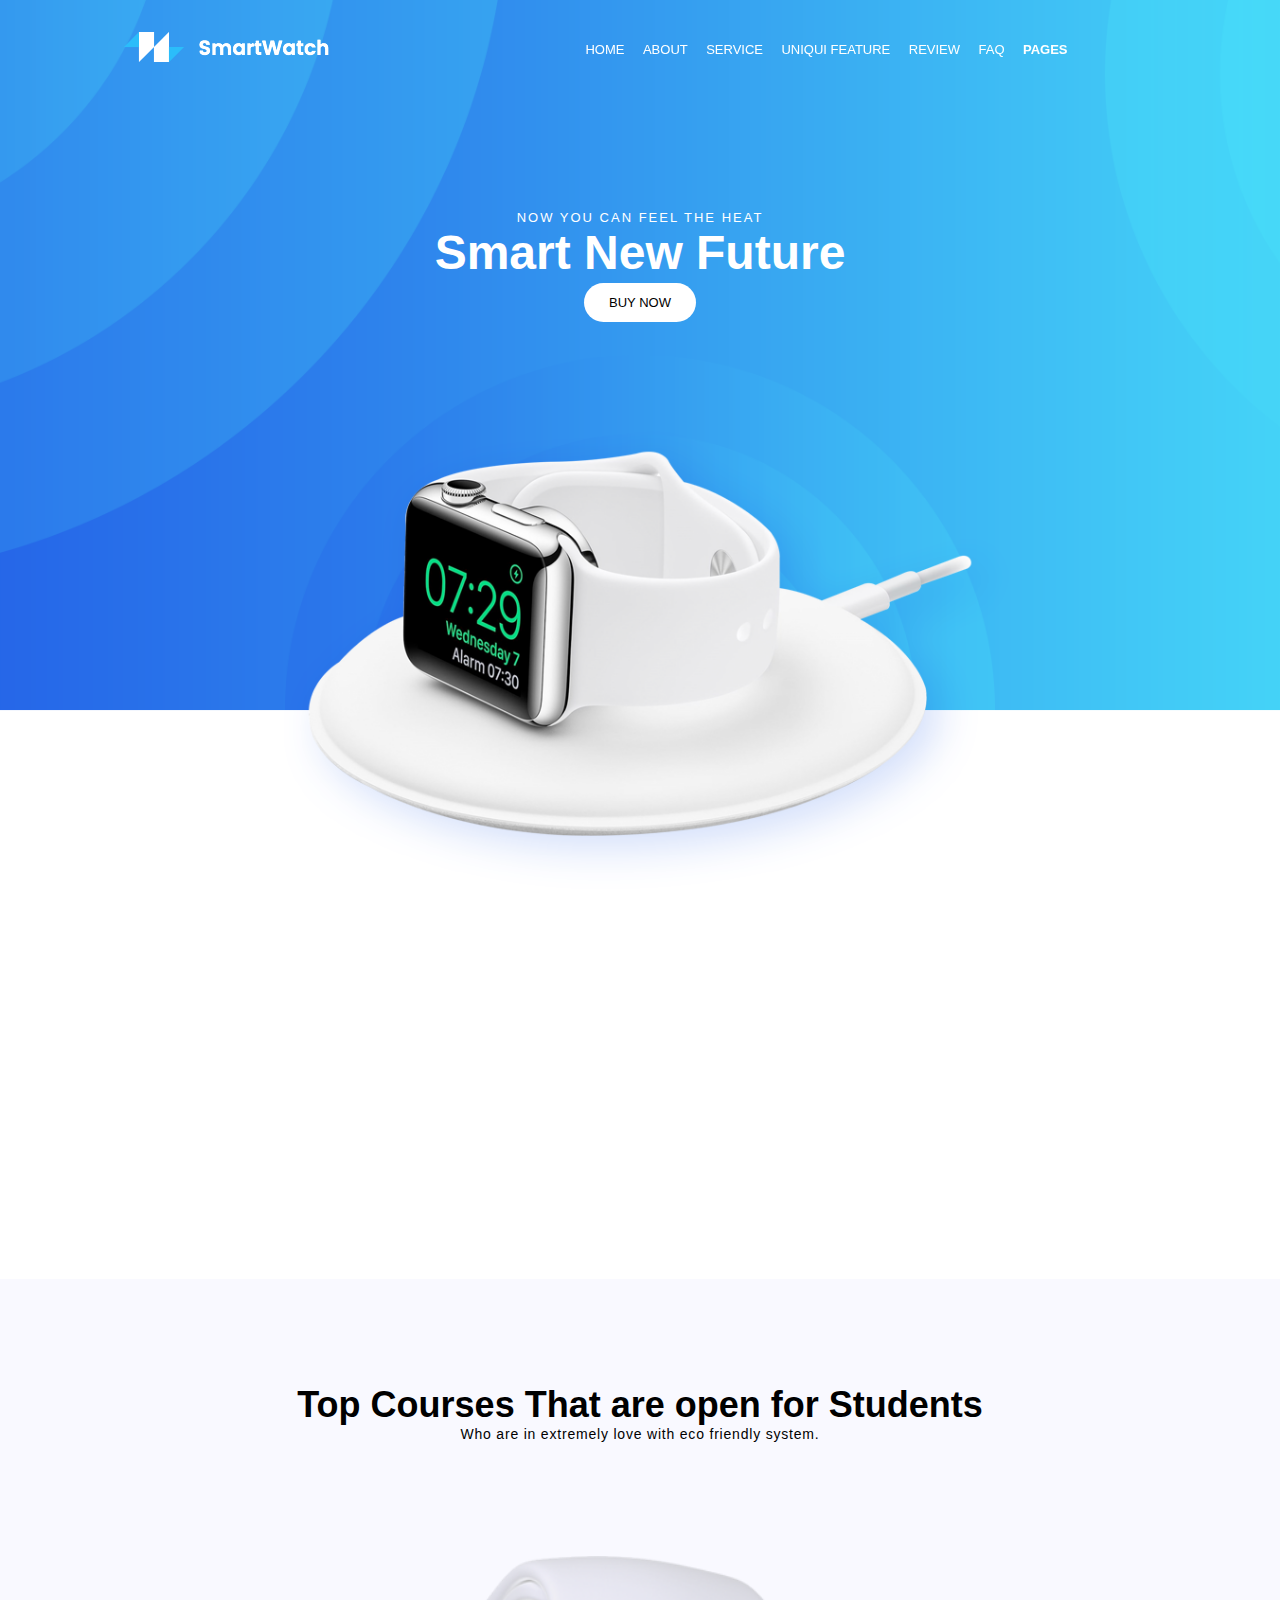
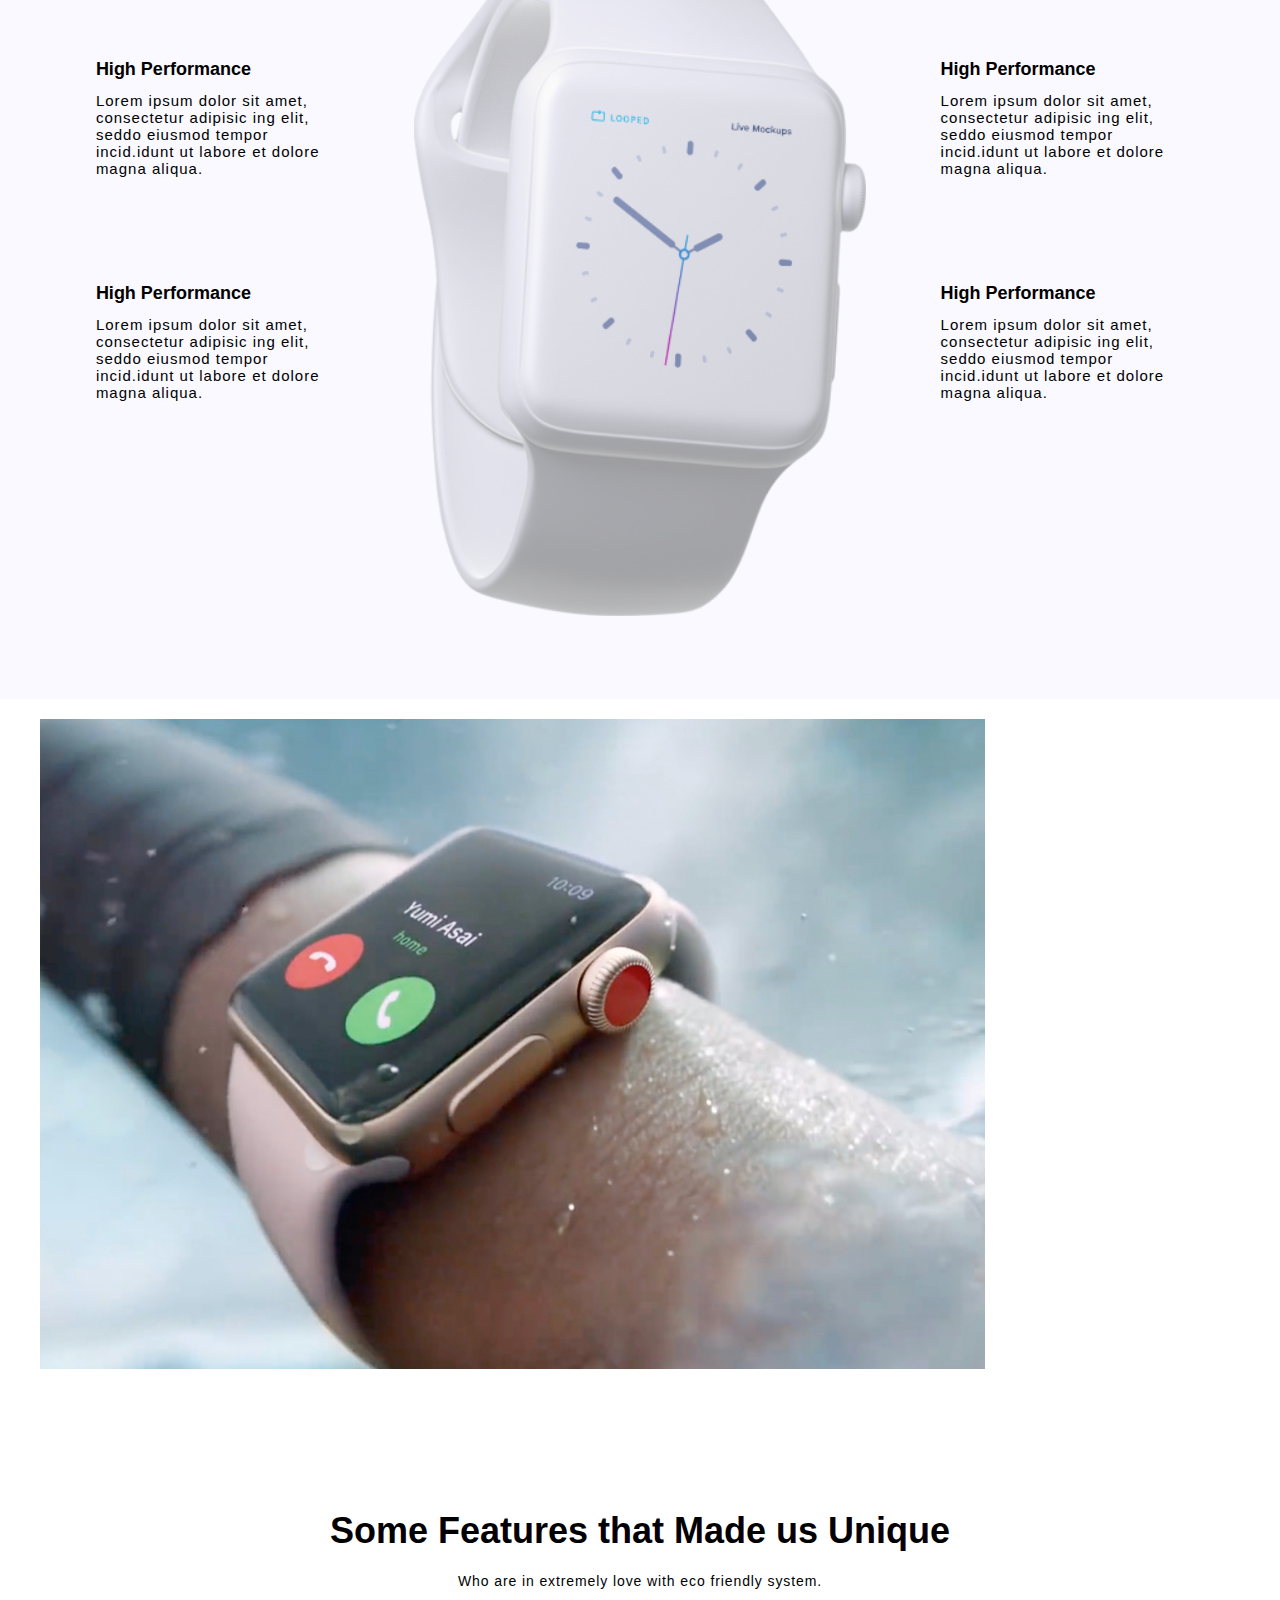
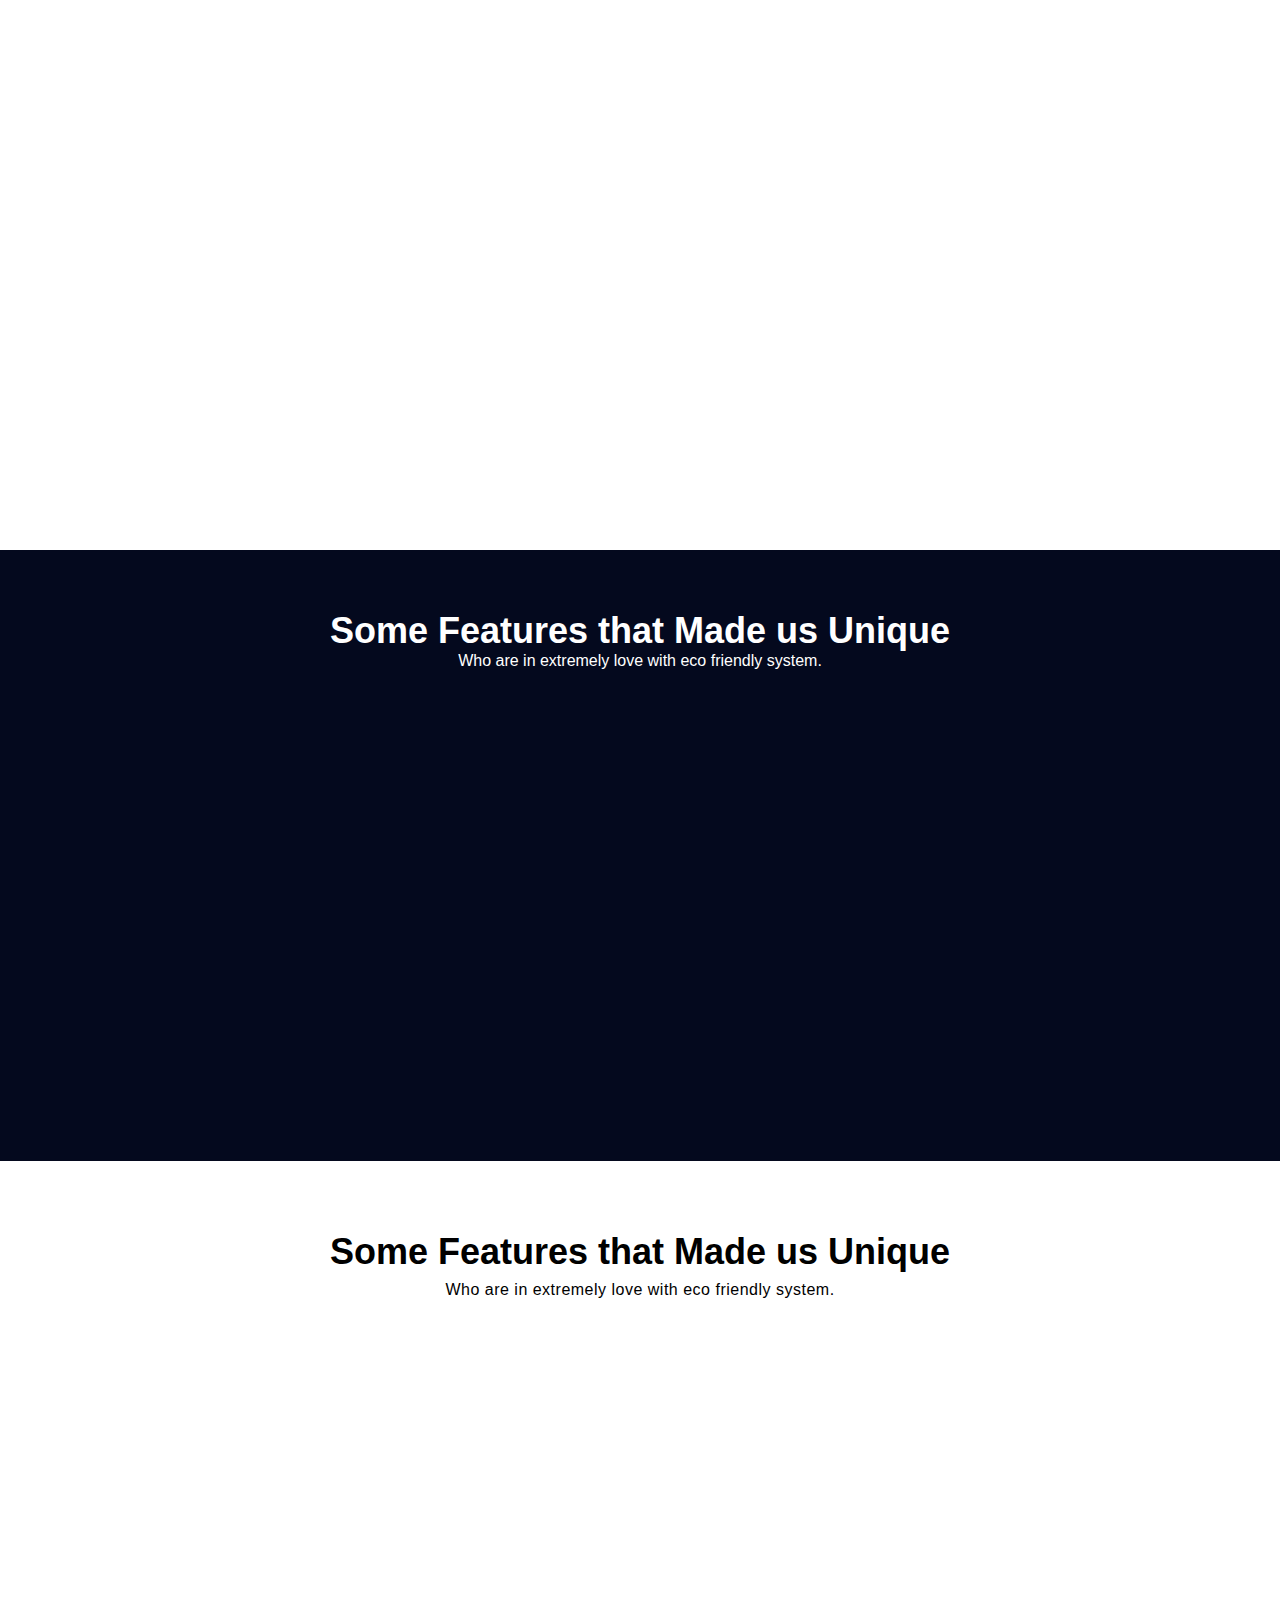
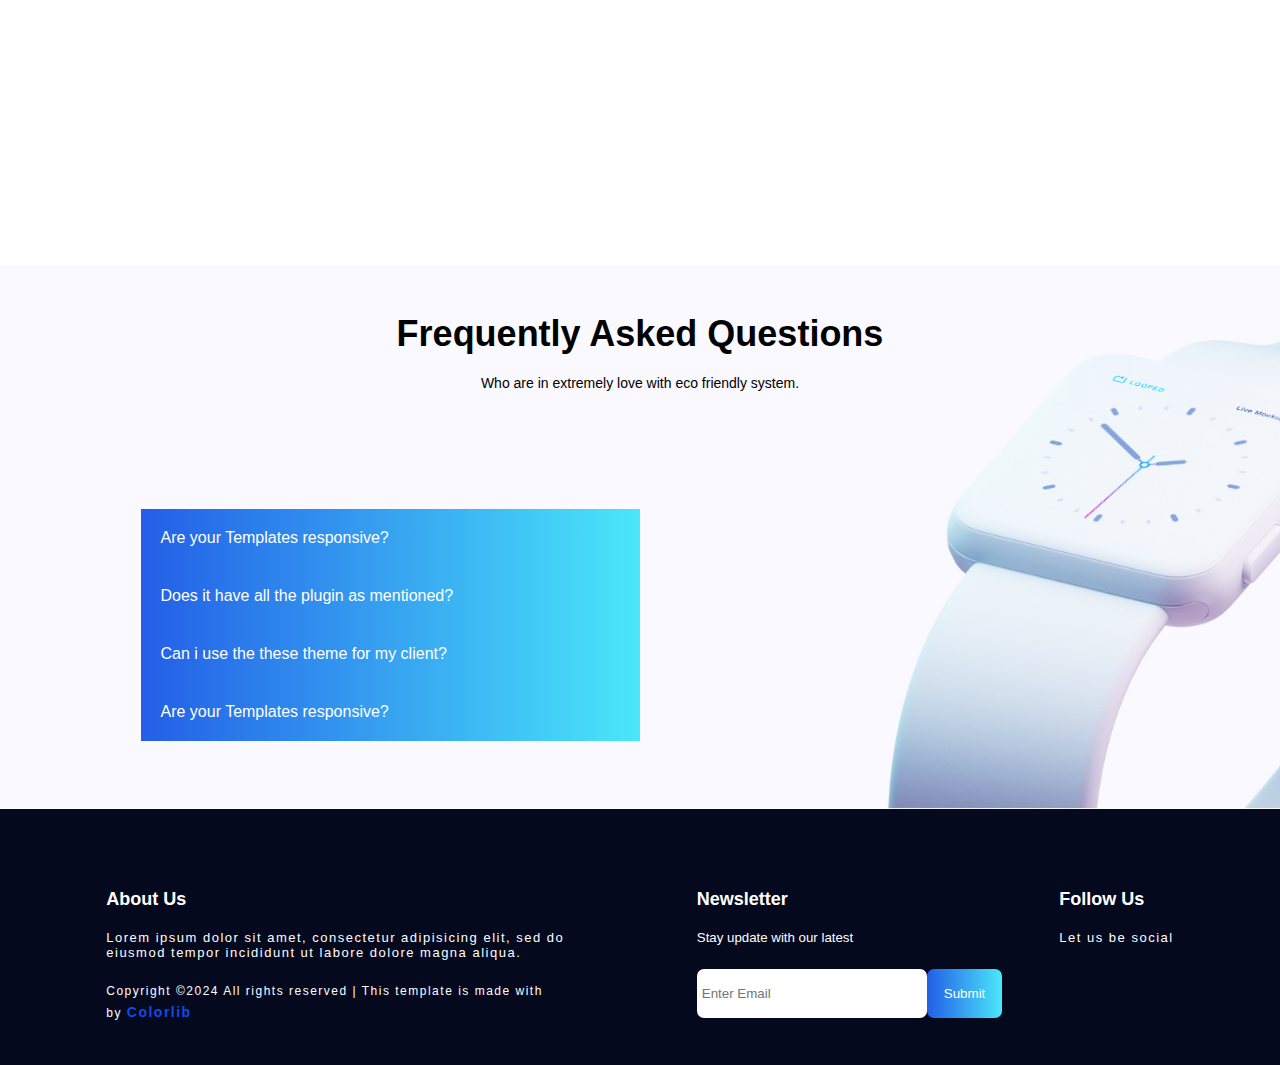
<file: index.html>
<!DOCTYPE html>
<html lang="en">
<head>
    <meta charset="UTF-8">
    <meta name="viewport" content="width=device-width, initial-scale=1.0">
    <link rel="stylesheet" href="css/style.css">
    <link rel="stylesheet" href="https://cdnjs.cloudflare.com/ajax/libs/font-awesome/6.5.1/css/all.min.css"
    integrity="sha512-DTOQO9RWCH3ppGqcWaEA1BIZOC6xxalwEsw9c2QQeAIftl+Vegovlnee1c9QX4TctnWMn13TZye+giMm8e2LwA=="
    crossorigin="anonymous" referrerpolicy="no-referrer"/>

    <link href="https://unpkg.com/aos@2.3.1/dist/aos.css" rel="stylesheet">

    <title>Iwatch</title>
    
</head>
<body>
    <!--header_part-->
    <header id="home">
        
        <div class="container">
            <nav class=" d-flex " id="navbar">
                <div class="logo">
                    <img src="images/logo.png" alt="">
                </div>
                <div class="nav_content">
                    <ul>
                        <li><a href="#home">HOME</a></li>
                        <li><a href="#about">ABOUT</a></li>
                        <li><a href="#service">SERVICE</a></li>
                        <li><a href="#uniq_featuer">UNIQUI FEATURE</a></li>
                        <li><a href="#review">REVIEW</a></li>
                        <li><a href="#faq">FAQ</a></li>
                        <li>PAGES</li>
                    </ul>
                </div>
            </nav>

            <div class="row d-flex just_content flex-d-column ">
                
                <div class="heading_text">
                    <h4>NOW YOU CAN FEEL THE HEAT</h4>
                    <h1>Smart New Future</h1>
                    <a href="#" class="btn">BUY NOW</a>
                </div>

            </div>
            
        </div>
    </header>
    <!--video_section-->
    <section id="about">
        <div class="container">
            <div class="row d-flex just_content flex-d-row">
                
                <div class="video_text" data-aos="fade-right">
                    <h4>BRAND NEW APP TO BLOW YOUR MIND</h4>
                    <h1>We've made a life </br>that will change you</h1>
                    <h3>We are here to listen from you deliver exellence</h3>
                    <p>Lorem ipsum dolor sit amet, consectetur adipisicing elit, sed do eiusmod temp or incididunt ut labore et dolore magna aliqua. Ut enim ad minim.</p>
                    <a href="">GET STARTED NOW</a>
                </div>
                <div class="image_box" data-aos="fade-left">
                    <div class="video_image">
                        
                    </div>
                </div>
            </div>
        </div>
    </section>
<!--Courses_section-->
    <section class="course_page">
        <div class="container">
            <div class="row d-flex flex-d-column just_content">
                <div class="cource_heading">
                    <h1>Top Courses That are open for Students</h1>
                    <h4>Who are in extremely love with eco friendly system.</h4>

                </div>
                <div class="course_details d-flex flex-d-row just_content ">
                    <div class="details_text">
                        <div class="high_text">
                            <i class="fa-solid fa-rocket"></i>
                            <h3>High Performance</h3>
                            <p>Lorem ipsum dolor sit amet, consectetur adipisic ing elit, seddo eiusmod tempor incid.idunt ut labore et dolore magna aliqua.</p>
                        </div>
                        <div class="high_text">
                            <i class="fa-solid fa-gear"></i>
                            <h3>High Performance</h3>
                            <p>Lorem ipsum dolor sit amet, consectetur adipisic ing elit, seddo eiusmod tempor incid.idunt ut labore et dolore magna aliqua.</p>
                        </div>
                    </div>
                    <div class="iwatch_image">
                        <img src="images/c1.png" alt="">
                    </div>
                    <div class="details_text1">
                        <div class="high_text">
                            <i class="fa-regular fa-building"></i>
                            <h3>High Performance</h3>
                            <p>Lorem ipsum dolor sit amet, consectetur adipisic ing elit, seddo eiusmod tempor incid.idunt ut labore et dolore magna aliqua.</p>
                        </div>
                        <div class="high_text">
                            <i class="fa-solid fa-tty"></i>
                            <h3>High Performance</h3>
                            <p>Lorem ipsum dolor sit amet, consectetur adipisic ing elit, seddo eiusmod tempor incid.idunt ut labore et dolore magna aliqua.</p>
                        </div>
                    </div>
                </div>
            </div>
        </div>

    </section>

<!--Connected_page-->    
    <section class="Connected_page">
        <div class="container">
            <div class="row d-flex just_content-sp">
                
                    <div class="Connected_image">
                        <img src="images/about-img.jpg" alt="">
                    </div>
                    <div class="Connected_text" data-aos="fade-left">
                        <h1>Globally Connected <br>
                            by Large Network
                            </h1>
                            <h4>We are here to listen from you deliver exellence</h4>
                            <p>Lorem ipsum dolor sit amet, consectetur adipisicing elit, sed do eiusmod tempor incididunt ut labore et dolore magna aliqua. Ut enim ad minim. Lorem ipsum dolor sit amet, consectetur adipisicing elit, sed do eiusmod tempor.</p>
                            <a href="#">GET DETAILS</a>
                    </div>
                
            </div>
        </div>
    </section>

<!--Features_box-->    

    <section class="features_box" id="service">
        <div class="comtainer">
            <div class="row d-flex flex-d-column just_content">
                <div class="features">
                    <h1>Some Features that Made us Unique</h1>
                    <h5>Who are in extremely love with eco friendly system.</h5>
                </div>
                <div class="features_grid d-grid" data-aos="zoom-out" data-aos-duration="3200">
                    <div class="grid_box">
                        <h3>
                            <span><i class="fa-regular fa-user"></i></span>
                            Expert Technicians
                        </h3>
                        <p>Our expert technicians are skilled in diagnosing and repairing a wide range of issues quickly and efficiently.</p>
                    </div>
                    <div class="grid_box">
                        <h3>
                            <span><i class="fa-regular fa-address-card"></i></span>
                            Professional Service
                        </h3>
                        <p>Our expert technicians are skilled in diagnosing and repairing a wide range of issues quickly and efficiently.</p>
                    </div>
                    <div class="grid_box">
                        <h3>
                            <span><i class="fa-solid fa-tty"></i></span>
                            Great Support
                        </h3>
                        <p>Our expert technicians are skilled in diagnosing and repairing a wide range of issues quickly and efficiently.</p>
                    </div>
                    <div class="grid_box">
                        <h3>
                            <span><i class="fa-solid fa-rocket"></i></span>
                            Technical Skills
                        </h3>
                        <p>Our expert technicians are skilled in diagnosing and repairing a wide range of issues quickly and efficiently.</p>
                    </div>
                    <div class="grid_box">
                        <h3>
                            <span><i class="fa-regular fa-gem"></i></span>
                            Highly Recomended
                        </h3>
                        <p>Our expert technicians are skilled in diagnosing and repairing a wide range of issues quickly and efficiently.</p>
                    </div>
                    <div class="grid_box">
                        <h3>
                            <span><i class="fa-regular fa-comment"></i></span>
                            Positive Reviews
                        </h3>
                        <p>Our expert technicians are skilled in diagnosing and repairing a wide range of issues quickly and efficiently.</p>
                    </div>
                </div>
            </div>
        </div>
    </section>

<!--watches_box-->
    <section class="watch" id="uniq_featuer">
        <div class="comtainer">
            <div class="row d-flex just_content flex-d-column">
                <div class="watch_content">
                    <h1>Some Features that Made us Unique</h1>
                    <p>Who are in extremely love with eco friendly system.</p>

                </div>   
                    <div class="watch_box d-flex flex-d-row" >
                        <div class="watches" data-aos="zoom-in-right" data-aos-duration="3500">
                            <div class="w_image">
                                <img src="images/u1.jpg" alt="">
                            </div>
                            <h4>Apple Watch White</h4>
                            <h6>£399.00</h6>
                            <a href="">PRE ORDER</a>
                        </div>
                        <div class="watches" data-aos="zoom-in" data-aos-duration="3500">
                            <div class="w_image">
                                <img src="images/u2.jpg" alt="">
                            </div>
                            <h4>Apple Watch blue</h4>
                            <h6>£399.00</h6>
                            <a href="">PRE ORDER</a>
                        </div>
                        <div class="watches" data-aos="zoom-in" data-aos-duration="3500" >
                            <div class="w_image">
                                <img src="images/u3.jpg" alt="">
                            </div>
                            <h4>Apple Watch brown</h4>
                            <h6>£399.00</h6>
                            <a href="">PRE ORDER</a>
                        </div>
                        <div class="watches" data-aos="zoom-in-left" data-aos-duration="3500">
                            <div class="w_image">
                                <img src="images/u4.jpg" alt="">
                            </div>
                            <h4>Apple Watch black</h4>
                            <h6>£399.00</h6>
                            <a href="">PRE ORDER</a>
                        </div>
                    </div>    
            </div>
        </div>

    </section>    

<!--Review_section-->

    <section id="review">
        <div class="container">
            <div class="row d-flex just_content flex-d-column">
                <div class="review_heading">
                    <h1>Some Features that Made us Unique</h1>
                    <h5>Who are in extremely love with eco friendly system.</h5>
                </div>
                    <div class="review_grid d-grid flex-d-row" data-aos="zoom-in" data-aos-duration="3200">
                        <div class="review">
                            <h1>Cody Hines</h1>
                            <p>Accessories Here you can find the best computer accessory for your laptop, monitor, printer, scanner, speaker.</p>
                            <div><span style="color:orange">
                                <i class="fa-solid fa-star"></i>
                                <i class="fa-solid fa-star"></i>
                                <i class="fa-solid fa-star"></i>
                            </span>
                                <i class="fa-solid fa-star"></i>
                                <i class="fa-solid fa-star"></i>
                            </div>
                        
                        </div>
                        <div class="review">
                            <h1>Chad Herrera</h1>
                            <p>Accessories Here you can find the best computer accessory for your laptop, monitor, printer, scanner, speaker.</p>
                            <div><span style="color:orange">
                                <i class="fa-solid fa-star"></i>
                                <i class="fa-solid fa-star"></i>
                                <i class="fa-solid fa-star"></i>
                            </span>
                                <i class="fa-solid fa-star"></i>
                                <i class="fa-solid fa-star"></i>
                            </div>
                        </div>
                        <div class="review">
                            <h1>Andre Gonzalez</h1>
                            <p>Accessories Here you can find the best computer accessory for your laptop, monitor, printer, scanner, speaker.</p>
                            <div><span style="color:orange">
                                <i class="fa-solid fa-star"></i>
                                <i class="fa-solid fa-star"></i>
                            </span>
                                <i class="fa-solid fa-star"></i>
                                <i class="fa-solid fa-star"></i>
                                <i class="fa-solid fa-star"></i>
                            </div>
                        </div>
                        <div class="review">
                            <h1>Jon Banks</h1>
                            <p>Accessories Here you can find the best computer accessory for your laptop, monitor, printer, scanner, speaker.</p>
                            <div><span style="color:orange">
                                <i class="fa-solid fa-star"></i>
                                <i class="fa-solid fa-star"></i>
                            </span>
                                <i class="fa-solid fa-star"></i>
                                <i class="fa-solid fa-star"></i>
                                <i class="fa-solid fa-star"></i>
                            </div>
                        </div>
                        <div class="review">
                            <h1>Landon Houston</h1>
                            <p>Accessories Here you can find the best computer accessory for your laptop, monitor, printer, scanner, speaker.</p>
                            <div><span style="color:orange">
                                <i class="fa-solid fa-star"></i>
                                <i class="fa-solid fa-star"></i>
                                <i class="fa-solid fa-star"></i>
                            </span>
                                <i class="fa-solid fa-star"></i>
                                <i class="fa-solid fa-star"></i>
                            </div>
                        </div>
                        <div class="review">
                            <h1>Nelle Wade</h1>
                            <p>Accessories Here you can find the best computer accessory for your laptop, monitor, printer, scanner, speaker.</p>
                            <div><span style="color:orange">
                                <i class="fa-solid fa-star"></i>
                                <i class="fa-solid fa-star"></i>
                                <i class="fa-solid fa-star"></i>
                                <i class="fa-solid fa-star"></i>
                            </span>
                                <i class="fa-solid fa-star"></i>
                            </div>
                        </div>
                    </div>
                
            </div>
        </div>

    </section>

<!--FAQ Section-->
<section id="faq" class="main_image">
    
    <div class="container">
        <div class="row d-flex just_content flex-d-column">
            <div class="col-12">
            <div class="faq_heading">
                <h1>Frequently Asked Questions</h1>
                <h5>Who are in extremely love with eco friendly system.</h5>
               
            </div>
        </div>

        <div class="col-6 d-flex just_content-start flex-d-column g-ap">
            <div class="FAQ">

                <div class="accordion">
                    <div class="accordion-item">
                        <div class="accordion-header">Are your Templates responsive?</div>
                        <div class="accordion-content show">
                            <p>Lorem ipsum dolor sit amet, consectetur adipisicing elit, sed do eiusmod tempor incididunt ut labore et dolore magna aliqua. Ut enim ad minim veniam, quis nostrud exercitation ullamco laboris.
                            </p>
                        </div>
                    </div>
                    <div class="accordion-item">
                        <div class="accordion-header">Does it have all the plugin as mentioned?</div>
                        <div class="accordion-content">
                            <p>Lorem ipsum dolor sit amet, consectetur adipisicing elit, sed do eiusmod tempor incididunt ut labore et dolore magna aliqua. Ut enim ad minim veniam, quis nostrud exercitation ullamco laboris.
                            </p>
                        </div>
                    </div>
                    <div class="accordion-item">
                        <div class="accordion-header">Can i use the these theme for my client?</div>
                        <div class="accordion-content">
                            <p>Lorem ipsum dolor sit amet, consectetur adipisicing elit, sed do eiusmod tempor incididunt ut labore et dolore magna aliqua. Ut enim ad minim veniam, quis nostrud exercitation ullamco laboris.
                            </p>
                        </div>
                    </div>

                    <div class="accordion-item">
                        <div class="accordion-header">Are your Templates responsive?</div>
                        <div class="accordion-content">
                            <p>Lorem ipsum dolor sit amet, consectetur adipisicing elit, sed do eiusmod tempor incididunt ut labore et dolore magna aliqua. Ut enim ad minim veniam, quis nostrud exercitation ullamco laboris.
                            </p>
                        </div>
                    </div>
                </div>
            </div>
        </div>
            <div class="col-6"></div>
        </div>
    </div>
</section>

<!--footer-->
<section class="about_page">
        <div class="container">
            <div class="row d-flex just_content flex-d-row">
                <div class="about_section">
                    <h1>About Us</h1>
                    <p>Lorem ipsum dolor sit amet, consectetur adipisicing elit, sed do </br> eiusmod tempor incididunt ut labore dolore magna aliqua.</p>
                    <h6>Copyright ©2024 All rights reserved | This template is made with </br>
                        <i class="fa-solid fa-heart"></i>by <span style="    color: #104be7;font-weight: 600;font-size: 14px;"> Colorlib</span></h6>

                </div>
                <div class="about_section1">	
                    <h1>Newsletter</h1>
                    <h5>Stay update with our latest</h5>
                    <div>
                    <input type="text" placeholder="Enter Email" id="mail_box">
                    <input type="submit" id="send">
                     </div>
                </div>
                <div class="about_section2">
		<h1>Follow Us</h1>	
                    <h6>Let us be social</h6>
                    <div>
                        <i class="fa-brands fa-facebook"></i>
                        <i class="fa-brands fa-twitter"></i>
                        <i class="fa-solid fa-globe"></i>
                        <i class="fa-brands fa-behance"></i>
                    </div>

                </div>
            </div>
        </div>
</section>




<script
  src="https://code.jquery.com/jquery-3.7.1.js"
  integrity="sha256-eKhayi8LEQwp4NKxN+CfCh+3qOVUtJn3QNZ0TciWLP4="
  crossorigin="anonymous"></script>
<script src="https://unpkg.com/aos@2.3.1/dist/aos.js"></script>
<script>
    AOS.init();
  </script>
<script>
    

    
    window.onscroll = function() {scrollFunction()};

    function scrollFunction() {
        var navbar = document.getElementById("navbar");
        if (document.body.scrollTop > 20 || document.documentElement.scrollTop > 20) {
            navbar.style.backgroundColor = "#04091e";
            navbar.style.margin = "0 auto";
            navbar.style.transition = "background-color 0.3s ease";
        } else {
            navbar.style.backgroundColor = "transparent";
            navbar.style.margin = "23px auto";
        }
    }

    
    $(document).ready(function() {
    $('.accordion-header').click(function() {
        // Check if the clicked header's content is already visible
        if ($(this).next('.accordion-content').is(':visible')) {
            // If visible, slide up (close) the content
            $(this).next('.accordion-content').slideUp();
        } else {
            // If not visible, slide up all contents and then slide down (open) the clicked one
            $('.accordion-content').slideUp();
            $(this).next('.accordion-content').slideDown();
        }
    });
});

</script>
</body>
</html>
</file>
<file: css/style.css>
*{
    margin: 0 auto;
    padding: 0;
    box-sizing: border-box;
    font-family: "Poppins", sans-serif;
    font-weight: 300;

}
html {
    scroll-behavior: smooth;
    }
header{
    width:100%;
    height:889px;
    position: relative;
    background-size:cover;
    background-image:url("../images/header-bg.png");
    background-position:center;
}

.d-flex{
    display:flex;
}
.d-grid{
    display:grid;
}
.row{
    width:1200px
}
.container{
    width:1200px;
    align-items: center;
    text-align: center;    
}
.just_content{
    justify-content: center;
}
.just_content-sp{
    justify-content: space-between;
}
.just_content-start{
    justify-content: flex-start !important;
}

.flex-d-row{
    flex-direction:row;

}
.flex-d-column{

    flex-direction:column;
}

.heading_text {
margin-top:210px;
}
.heading_text h1{
    font-size: xxx-large;
    padding: 0px 0 13px 0;;
    color: white;
    font-weight: 900;
}
.heading_text h4{
    font-size: small;
    color: white;
    font-weight: 100;
    letter-spacing: 2px;
}
.heading_text .btn{      
    background: white;
    text-decoration: none;
    border: 1px solid transparent;
    padding: 11px 24px;
    border-radius: 25px;
    color: black;
    font-size: small;
    font-weight: 100;
    transition: all 0.5s ease-in-out;

}
.heading_text .btn:hover {      
    border:1px solid white;
    background-color: transparent;
    color:white;
    transition: all 0.3s ease-in-out;
}

nav{
    background: transparent;
    position: fixed;
    width: 1200px;
    align-items: center;
    margin: 23px auto;
    z-index: 1;
}

nav .logo{
    padding: 7px;
    margin: 2px 77px;
    
}

nav ul li{
    text-align: center;
    list-style-type: none;
    display: inline-block;
    padding: 3px 7px;
    color: white;
    font-size: small;
    font-weight: 700;
}

nav ul li a{
   text-decoration: none;
   color: white;
}

nav ul li:hover {
   cursor: pointer;
}


.image_box{
    padding:20px;
}
.video_image{
    width: 514px;
    height: 350px;
    background-image: url(../images/video-bg.png);
    background-position: center;
    background-size: 110%;
    background-repeat: no-repeat;
    transition:all 5s;

}
.video_image:hover{
  
    background-size: 130%;
    transition:all 5s;
   

}

.video_image::after {
    content: "";
    width: 514px;
    height: 350px;
    position: absolute;
    background: rgba(0, 0, 0, 0.712);
    margin-left: -257px;
}
.video_text{

    text-align: left;
    padding:22px 3px;
}
.video_text h4{
    margin-top: 24px;
    font-size: smaller;
    letter-spacing: 4px;
    color: #276be9;
    font-weight: 500;
}
.video_text h1{    
    padding: 32px 0px;
    font-size: xxx-large;
    font-weight: 800;
}
.video_text h3{    
    padding: 1px 0px 4px 0;
    font-size: small;
    letter-spacing: 1px;
    font-weight: 100;
}
.video_text p{    
    padding: 3px 81px 21px 0;
    font-size: smaller;
    letter-spacing: 1px;
    font-weight: 100;
    color: #9b9797;
}
.video_text a{    
    text-decoration: none;
    padding: 13px 34px;
    font-size: smaller;
    letter-spacing: 1px;
    font-weight: 100;
    border:1px solid transparent;
    background-color: black;
    border-radius: 23px;
    color: white;}
.video_text a:hover {    
 
    background-color:transparent;
    border:1px solid black;   
    color: black;
    transition: all 0.5s ;
}

.course_page{
    background: #f9f9ff;
    padding:20px;
}

.cource_heading{
    padding:41px;
}
.cource_heading h1{
    font-size: 36px;
    font-weight: 600;
    margin-top: 44px;

}
.cource_heading h4{
    margin-top: 0;
    margin-bottom: 1rem;
    font-size: 14px;
    letter-spacing: 0.8px;
}

.course_details{
    padding: 27px 5px;
    margin-bottom: 32px;
}

.details_text{
    max-width: 25%;
    text-align: left;
    padding: 53px 0px;
}
.iwatch_image img{
height: 660px;
margin-top: 30px;
}

.details_text1{
    max-width: 25%;
    text-align: left;
    padding: 53px 0px;
}

.high_text{
    margin: 58px 0px;
    padding: 10px 27px;
    border:0px
}
.high_text:hover{
    box-shadow: 10px 11px 23px #276be9;
    transform: scale(1.08);
    border-radius: 10px;
    transition:all 0.4s;
}
.high_text i{
    font-size: 36px;
    padding: 12px 0;
    color:#276be9;
}
.high_text i{
   cursor: pointer;
}
.high_text h3{
    font-size: 18px;
    font-weight: 600;
    padding: 12px 0;
}

.high_text p{
    font-size: 15px;
    font-weight: 100;
    letter-spacing: 1px;
    margin-top: 0;
    margin-bottom: 1rem;}

.Connected_page .row{
    align-items: center;
    gap:20px;
    padding:20px 0;
}

.Connected_image{max-width: 60%;
}
.Connected_text{
    text-align: left;
    background: white;
    padding: 33px 22px;
    box-shadow:17px 20px 0px 0px #3fc0f5;
    transition: all 0.5s;

}
.Connected_text:hover {
  transform: scale(1.2);
  box-shadow:17px 20px 30px  #3fc0f5;
  transition: all 0.5s;
}
.Connected_text h1{
    margin-bottom: 20px;
    font-size: 36px;
    font-weight: 600;
}
.Connected_text h4{
    margin-bottom: 20px;
    font-size: 16px;
    font-weight: 600;
}
.Connected_text p{
    margin-bottom: 25px;
    font-size: 14px;
    margin-top: 0;
}
.Connected_text a{
    text-decoration: none;
    font-size: 14px;
    background-image: -webkit-linear-gradient(0deg, #235ee7 0%, #4ae7fa 100%);
    padding: 11px 25px;
    border-radius: 30px;
    color: white;
    border:1px solid transparent;
    transition: all 0.2s;

}
.Connected_text a:hover{
    border: 1px solid #235ee7;
    background-image: none;
    color:black;
    transition: all 0.2s;

}
.features_box{
    padding: 24px 0 50px 0;
    margin-bottom: 30px;
}
.features_grid{
    grid-template-columns: 1fr 1fr 1fr;
    grid-template-rows: 1fr 1fr;
    gap: 34px;
    padding: 26px 0 26px 0px;
}

.features{
    padding:33px;
    text-align: center;
    margin-top: 60px;
}
.features h1{
    font-size: 36px;
    font-weight: 700;
}
.features h5{
    margin-top: 21px;
    font-size: 14px;
    letter-spacing: 0.9px;
}
.grid_box{
    padding:30px;
    background-color: #f9f9ff;
}
.grid_box:hover {
    box-shadow: 2px 11px 14px 6px #b4c2d8;
}
.grid_box h3{
    font-size: 20px;
    padding: 16px 0;
    font-weight: 600;
}

.grid_box h3 span{
  color:#235ee7;

}
.grid_box h3 span:hover {
 cursor: pointer;
}
.grid_box p{
    padding: 3px 0;
    font-size: 17px;
}

.watch{
    background-color: #04091e;
    padding: 20px 0 60px;
}



.watch_content{
    padding:20px;
    text-align: center;
}
.watch_content h1{
    font-size: 36px;
    margin-top: 20px;
    font-weight: 700;
    color: white;
}
.watch_content p{
    font-size: 16px;
    margin-bottom: 30px;
    color: white;

}
.watches{
    text-align: center;
    padding:30px;
    border-radius: 15px;
    background-color: white;
    transition: all 0.5s;
    
}


.w_image img:hover {
    transform:scale(1.09);
    transition:all 0.5s;
    
}

.watches h4{
    font-size: 18px;
    padding: 13px 0px;
    font-weight: 600;
}
.watches h6{
    font-size: 19px;
    padding: 0px 0px 25px;
    font-weight: 600;
    color:#235ee7
}
.watches a{
    margin-top: 20px;
    text-decoration: none;
    padding:12px 22px;
    color:white;
    background:black;
    border-radius: 20px;
    
}

.watches a:hover {
    background-image: -webkit-linear-gradient(0deg, #235ee7 0%, #4ae7fa 100%);
    border:1px solid transparent;
    transition: all 0.8s;
}
.watch_box{
    gap:20px;
    
}
.w_image img{
    padding:20px;
}
.review_heading{
    padding: 30px;
    margin-top: 40px;
}
.review_heading h1{
   font-size: 36px;
   font-weight: 600;
}
.review_heading h5{
   font-size: 16px;
   letter-spacing: 0.5px;
   padding: 8px 0;
}


.review_grid{
    grid-template-columns: 1fr 1fr 1fr ;
    grid-template-rows: 1fr 1fr;
    gap:20px;
    padding:20px;
    text-align: center;
    margin: 30px auto 70px;
    
}
.review{
    background:#f9f9ff;
    padding:30px;
}
.review:hover{
    box-shadow: 2px 11px 14px 6px #b4c2d8;
}
.review h1{
    padding: 17px 0;
    font-size: 18px;
    font-weight: 600;
}
.review p{
    padding: 10PX 0;
    font-size: 14px;
    letter-spacing: 0.9px;
    font-weight: 300;

}
.review i{
    padding: 10px 0;
    font-size: smaller;
}

.main_image{
    background-image: url("../images/faq-bg.jpg");
    background-size: cover;
    background-repeat: no-repeat;

}
.faq_heading{
    padding: 40px 0;
}
.faq_heading h1{
    padding: 10px 0;
    font-size: 36px;
    font-weight: 600;
}
.faq_heading h5{
    padding: 10px 0;
    font-size: 14px;
}
.FAQ{
padding:68px 0;
}
.g-ap{
    gap:15px;
}

.col-6{
width:50%
}

.accordion{
    width:100%
}
.container .col-6{
    margin-left: 50px;

}

.accordion-item{
    text-align: left;
    width:499px;
   
}
.accordion-header{
    background-image: -webkit-linear-gradient(0deg, #235ee7 0%, #4ae7fa 100%);
    color:white;
    padding:20px 0 20px 20px;

}

.accordion-content{
    background-color: white;
    display: none;
    color:black;
    padding:20px 0 20px 20px;
}
.question {
    cursor: pointer;
    padding: 15px;
    background-image: -webkit-linear-gradient(0deg, #235ee7 0%, #4ae7fa 100%);
    border-bottom: 1px solid #ddd;
    width: 630px;
    margin-right: 600px;
    text-align: -webkit-left;
    transition: background-color 0.3s ease;
  }

  .question:hover {
    background-color: #e0e0e0; /* Change background color on hover */
  }
.question button {
    cursor: pointer;
    border: 0px;
    background: transparent;
    margin-right: 285px;
    font-size: 16px;
    color:white;
   }
  
  .answer {
    background:white;
    display: none;
    padding: 10px;
    margin-top:10px;
    transform: translateY(-30px);
    transition:all 1s cubic-bezier(0.4, 0, 1, 1);
  }
  
  .answer.show {
    display: block;
    padding: 23px 13px;
    letter-spacing: 1px;
    font-size: 16px;
    opacity: 1; 
    transform: translateY(0); 
    transition:all 1s cubic-bezier(0.4, 0, 1, 1);
  }

.about_page{
    background: #04091e;
}
.about_page{
    background: #04091e;
}
.about_section{
    padding:20px;
    color:white;
    text-align: left;
}
.about_section h1{
    padding: 20px 0;
    font-size: 18px;
    font-weight: 600;
    margin-top: 40px;

}
.about_section p{
    font-size: 13px;
    font-weight: bolder;
    letter-spacing: 1.5px;
    margin-bottom: 21px;

}

.about_section h6{
    font-size: 12px;
    font-weight: bolder;
    letter-spacing: 1.5px;
    margin-bottom: 21px;
    line-height: 21px;
}
.about_section1{
    padding:20px;
    color:white;
    text-align: left;
}

.about_section1 h1{
    padding: 20px 0;
    font-size: 18px;
    font-weight: 600;
    margin-top: 40px;

}
.about_section1 p{
    font-size: 13px;
    font-weight: bolder;
    letter-spacing: 1.5px;
    margin-bottom: 21px;

}
.about_section1 #mail_box{
    padding: 17px 48px 17px 5px;
    border-radius: 7px;
    border: none;
    margin-top: 24px;

}
.about_section1 #send{
    padding: 17px;
    border-radius: 7px;
    border: none;
    margin-top: 24px;
    position: absolute;
    margin-left: 0;
    background-image: -webkit-linear-gradient(0deg, #235ee7 0%, #4ae7fa 100%);
    color:white

}
.about_section2{
    padding:20px;
    color:white;
    text-align: left;
}
.about_section2 h1{
    padding: 20px 0;
    font-size: 18px;
    font-weight: 600;
    margin-top: 40px;

}
.about_section2 p{
    font-size: 13px;
    font-weight: bolder;
    letter-spacing: 1.5px;
    margin-bottom: 21px;

}
.about_section2 h6{
    font-size: 13px;
    font-weight: bolder;
    letter-spacing: 1.5px;
    margin-bottom: 21px;

}
.about_section2 i{
    font-size: 24px;
    margin-top: 16px;
    letter-spacing: 8.5px;
}
</file>
